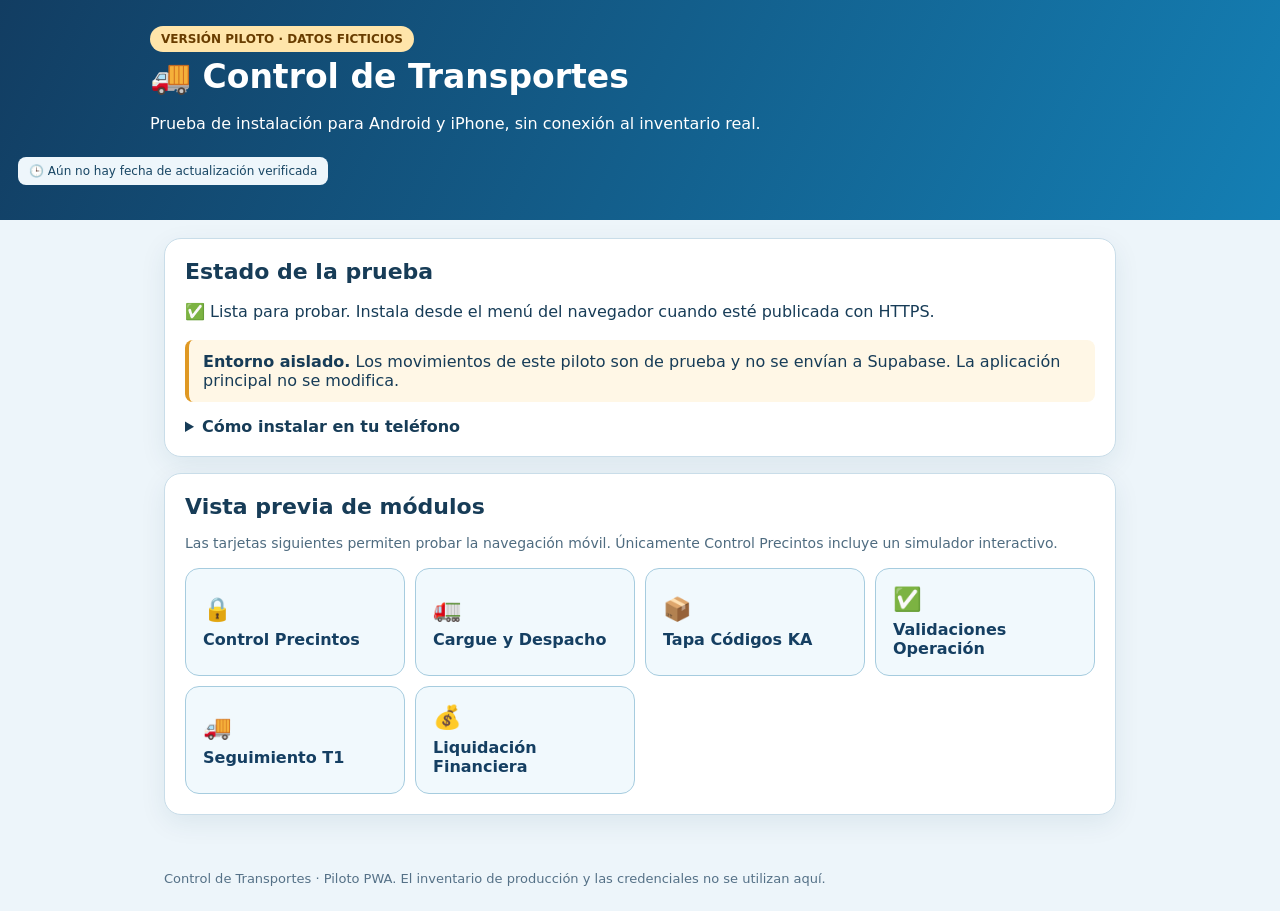
<file: piloto-movil/index.html>
<!doctype html>
<html lang="es"><head><meta charset="utf-8"><meta name="viewport" content="width=device-width,initial-scale=1,viewport-fit=cover"><meta name="theme-color" content="#123d62"><meta name="apple-mobile-web-app-capable" content="yes"><meta name="apple-mobile-web-app-status-bar-style" content="default"><meta name="apple-mobile-web-app-title" content="Transportes Piloto"><link rel="apple-touch-icon" href="icons/icon-192.png"><link rel="icon" href="icons/icon-192.png"><link rel="manifest" href="manifest.webmanifest"><title>Control de Transportes · Piloto móvil</title>
<style>
:root{font-family:system-ui,-apple-system,'Segoe UI',sans-serif;color:#173c57;background:#edf5fa}*{box-sizing:border-box}body{margin:0}header{color:white;background:linear-gradient(115deg,#123d62,#147fb4);padding:26px 18px 30px}header>div,main,footer{max-width:980px;margin:auto}h1{font-size:clamp(24px,5vw,33px);margin:5px 0}p{line-height:1.5}small{opacity:.85}.pill{display:inline-block;background:#ffe5aa;color:#693d00;padding:6px 11px;border-radius:30px;font-weight:800;font-size:12px}main{padding:18px 14px 40px}.card{background:white;border:1px solid #c9dde9;border-radius:17px;box-shadow:0 8px 27px #123c5914;padding:20px;margin-bottom:16px}.card h2{margin:0 0 12px;font-size:22px}.nav{display:grid;grid-template-columns:repeat(auto-fit,minmax(205px,1fr));gap:10px}.tile{border:1px solid #a6ccdf;border-radius:14px;background:#f1f9fd;padding:17px;text-align:left;font:inherit;color:#153f62;font-weight:800;cursor:pointer;min-height:75px}.tile:focus-visible,button:focus-visible,input:focus-visible{outline:3px solid #f5b73c;outline-offset:2px}.tile .emoji{font-size:23px;display:block;margin-bottom:7px}.muted{color:#4f6c80;font-size:14px}.btn{cursor:pointer;background:#127dad;color:white;border:0;border-radius:10px;padding:12px 16px;font-weight:800;font-size:15px}.btn.alt{background:#e8f4fa;color:#17557b}.btn.warn{background:#ad2931}.tabs{display:flex;gap:8px;flex-wrap:wrap;margin:14px 0}.tab{border:1px solid #a8c7da;background:white;color:#16466b;border-radius:10px;padding:11px 12px;font-weight:750}.tab[aria-selected=true]{background:#155985;color:white}.grid{display:grid;grid-template-columns:repeat(3,minmax(0,1fr));gap:9px}.stat{background:#eaf5fb;padding:14px;border-radius:12px}.stat strong{font-size:26px;display:block}.stat span{font-size:12px}.fields{display:grid;grid-template-columns:repeat(2,minmax(0,1fr));gap:12px}.fields label{display:block;font-size:13px;font-weight:750}.fields input{width:100%;padding:11px;border:1px solid #b2cede;border-radius:9px;font:inherit;min-width:0;margin-top:5px}.table-scroll{overflow:auto}table{border-collapse:collapse;width:100%;min-width:560px;text-align:left}th{background:#194c6e;color:white;padding:11px}td{border-bottom:1px solid #dae6ee;padding:11px}#status{margin-top:12px;min-height:20px;font-weight:700}#detail{display:none}#detail.show{display:block}footer{font-size:13px;color:#557187;padding:0 14px 25px}.banner{border-left:4px solid #df9823;background:#fff7e6;padding:12px 14px;margin:15px 0;border-radius:8px}.success{color:#146d47}.error{color:#ad2835}#install{display:none;margin-top:12px}@media(max-width:520px){.grid{grid-template-columns:1fr 1fr}.stat:last-child{grid-column:span 2}.card{padding:15px}.fields{gap:9px}}@media(prefers-reduced-motion:reduce){*{scroll-behavior:auto}}
</style></head><body><header><div><span class="pill">VERSIÓN PILOTO · DATOS FICTICIOS</span><h1>🚚 Control de Transportes</h1><p>Prueba de instalación para Android y iPhone, sin conexión al inventario real.</p><button class="btn" id="install" type="button">Instalar aplicación de prueba</button></div></header>
<main><section class="card"><h2>Estado de la prueba</h2><p id="pwa-state">Verificando compatibilidad del dispositivo…</p><div class="banner"><b>Entorno aislado.</b> Los movimientos de este piloto son de prueba y no se envían a Supabase. La aplicación principal no se modifica.</div><details><summary><b>Cómo instalar en tu teléfono</b></summary><p><b>Android:</b> abre esta dirección en Chrome y elige «Instalar aplicación» (o «Añadir a pantalla de inicio»).</p><p><b>iPhone:</b> abre esta dirección en Safari, toca Compartir y después «Añadir a pantalla de inicio».</p><p>La instalación requiere que el sitio esté publicado mediante HTTPS. Algunas funciones necesitan conexión a Internet.</p></details></section>
<section class="card"><h2>Vista previa de módulos</h2><p class="muted">Las tarjetas siguientes permiten probar la navegación móvil. Únicamente Control Precintos incluye un simulador interactivo.</p><div class="nav"><button type="button" class="tile" data-module="Control Precintos"><span class="emoji">🔒</span>Control Precintos</button><button type="button" class="tile" data-module="Cargue y Despacho"><span class="emoji">🚛</span>Cargue y Despacho</button><button type="button" class="tile" data-module="Tapa Códigos KA"><span class="emoji">📦</span>Tapa Códigos KA</button><button type="button" class="tile" data-module="Validaciones Operación"><span class="emoji">✅</span>Validaciones Operación</button><button type="button" class="tile" data-module="Seguimiento T1"><span class="emoji">🚚</span>Seguimiento T1</button><button type="button" class="tile" data-module="Liquidación Financiera"><span class="emoji">💰</span>Liquidación Financiera</button></div></section>
<section class="card" id="detail"><h2 id="detailTitle">Control Precintos · Simulador</h2><div id="generic" hidden>Esta sección es una vista de navegación del piloto. Sus operaciones reales se evaluarán en una etapa posterior.</div><div id="precintos"><div class="grid"><div class="stat"><span>Ingresado</span><strong id="incoming">0</strong></div><div class="stat"><span>Entregado</span><strong id="delivered">0</strong></div><div class="stat"><span>Disponible</span><strong id="remaining">0</strong></div></div><div class="tabs" role="tablist"><button class="tab" role="tab" aria-selected="true" data-tab="ingreso">Ingreso</button><button class="tab" role="tab" aria-selected="false" data-tab="actual">Inventario actual</button><button class="tab" role="tab" aria-selected="false" data-tab="entrega">Entrega</button></div>
<div id="formTab"><form id="rangeForm"><div class="fields"><label>Prefijo 1 (2 letras)<input name="p1" maxlength="2" value="GT" required autocomplete="off"></label><label>Prefijo 2 (2 letras)<input name="p2" maxlength="2" value="OL" required autocomplete="off"></label><label>Consecutivo desde<input name="start" inputmode="numeric" maxlength="5" placeholder="68101" required></label><label>Consecutivo hasta<input name="end" inputmode="numeric" maxlength="5" placeholder="68200" required></label></div><div id="recipientField" hidden><p><label>Recibido por <input name="recipient" id="recipient" style="text-transform:uppercase;width:100%;padding:11px;border:1px solid #b2cede;border-radius:9px" autocomplete="off"></label></p></div><p><button class="btn" id="submitRange" type="submit">Ingresar al inventario de prueba</button></p></form></div>
<div id="inventoryTab" hidden><h3>Rangos disponibles</h3><div class="table-scroll"><table><thead><tr><th>Prefijos</th><th>Desde</th><th>Hasta</th><th>Cantidad</th></tr></thead><tbody id="inventoryRows"></tbody></table></div></div><h3>Movimientos de prueba</h3><div class="table-scroll"><table><thead><tr><th>Tipo</th><th>Prefijos</th><th>Rango</th><th>Cantidad</th><th>Recibido por</th></tr></thead><tbody id="movementRows"></tbody></table></div><p><button type="button" class="btn alt" id="reset">Reiniciar datos de prueba</button></p></div><p id="status" role="status" aria-live="polite"></p></section></main><footer>Control de Transportes · Piloto PWA. El inventario de producción y las credenciales no se utilizan aquí.</footer>
<script>
(()=>{'use strict';let deferredPrompt;const $=id=>document.getElementById(id);const STORE='control-transportes-piloto-v1-inventario';let movements=[];try{movements=JSON.parse(localStorage.getItem(STORE)||'[]');if(!Array.isArray(movements))movements=[]}catch{movements=[]}
const norm=v=>String(v).trim().toUpperCase();const counts=()=>{const available=new Map();for(const x of movements){for(let n=x.a;n<=x.b;n++){const key=x.prefix+String(n).padStart(5,'0');if(x.type==='ingreso')available.set(key,(available.get(key)||0)+1);else available.set(key,(available.get(key)||0)-1)}}return available};
function refresh(){const ins=movements.filter(x=>x.type==='ingreso').reduce((a,x)=>a+x.b-x.a+1,0);const outs=movements.filter(x=>x.type==='entrega').reduce((a,x)=>a+x.b-x.a+1,0);$('incoming').textContent=ins.toLocaleString('es-CO');$('delivered').textContent=outs.toLocaleString('es-CO');$('remaining').textContent=(ins-outs).toLocaleString('es-CO');const a=counts();const groups={};for(const [key,c] of a)if(c>0){let pre=key.slice(0,4),num=Number(key.slice(4));(groups[pre]??=[]).push(num)}let rows=[];for(const [pre,nums] of Object.entries(groups)){nums.sort((a,b)=>a-b);let start=nums[0],last=start;for(let i=1;i<=nums.length;i++){if(i<nums.length&&nums[i]===last+1){last=nums[i];continue}rows.push([pre,start,last,last-start+1]);start=nums[i];last=nums[i]}}$('inventoryRows').replaceChildren();for(const r of rows){const tr=document.createElement('tr');for(const v of [r[0].slice(0,2)+' '+r[0].slice(2),String(r[1]).padStart(5,'0'),String(r[2]).padStart(5,'0'),r[3]]){const td=document.createElement('td');td.textContent=v;tr.append(td)}$('inventoryRows').append(tr)}if(!rows.length)$('inventoryRows').innerHTML='<tr><td colspan="4">Sin precintos disponibles</td></tr>';$('movementRows').replaceChildren();for(const x of movements.slice().reverse()){const tr=document.createElement('tr');for(const v of [x.type,x.prefix.slice(0,2)+' '+x.prefix.slice(2),String(x.a).padStart(5,'0')+' – '+String(x.b).padStart(5,'0'),x.b-x.a+1,x.recipient||'—']){const td=document.createElement('td');td.textContent=v;tr.append(td)}$('movementRows').append(tr)}if(!movements.length)$('movementRows').innerHTML='<tr><td colspan="5">Todavía no hay movimientos de prueba</td></tr>'}
function message(t,isError=false){$('status').textContent=t;$('status').className=isError?'error':'success'}
let tab='ingreso';function changeTab(next){tab=next;document.querySelectorAll('[data-tab]').forEach(b=>b.setAttribute('aria-selected',String(b.dataset.tab===next)));$('formTab').hidden=next==='actual';$('inventoryTab').hidden=next!=='actual';$('recipientField').hidden=next!=='entrega';$('recipient').required=next==='entrega';$('submitRange').textContent=next==='entrega'?'Entregar precintos de prueba':'Ingresar al inventario de prueba';message('')}
document.querySelectorAll('[data-tab]').forEach(b=>b.addEventListener('click',()=>changeTab(b.dataset.tab)));
document.querySelectorAll('[data-module]').forEach(b=>b.addEventListener('click',()=>{$('detail').classList.add('show');const demo=b.dataset.module==='Control Precintos';$('detailTitle').textContent=demo?'Control Precintos · Simulador':b.dataset.module+' · Vista previa';$('precintos').hidden=!demo;$('generic').hidden=demo;$('detail').scrollIntoView({behavior:'smooth',block:'start'});message('')}));
$('rangeForm').addEventListener('submit',e=>{e.preventDefault();const f=new FormData(e.currentTarget),p1=norm(f.get('p1')),p2=norm(f.get('p2')),aS=String(f.get('start')).trim(),bS=String(f.get('end')).trim();if(!/^[A-Z]{2}$/.test(p1)||!/^[A-Z]{2}$/.test(p2)||!/^[0-9]{5}$/.test(aS)||!/^[0-9]{5}$/.test(bS)||Number(bS)<Number(aS)){message('Ingresa dos letras por prefijo y consecutivos válidos de cinco dígitos.',true);return}const a=Number(aS),b=Number(bS),prefix=p1+p2,available=counts();for(let n=a;n<=b;n++){const present=available.get(prefix+String(n).padStart(5,'0'))||0;if((tab==='ingreso'&&present>0)||(tab==='entrega'&&present!==1)){message(tab==='ingreso'?'⚠️ CONSECUTIVO YA EXISTENTE':'⚠️ CONSECUTIVO NO EXISTENTE EN EL INVENTARIO',true);return}}const recipient=norm(f.get('recipient')||'');if(tab==='entrega'&&!recipient){message('Indica quién recibe los precintos.',true);return}movements.push({type:tab==='entrega'?'entrega':'ingreso',prefix,a,b,recipient});localStorage.setItem(STORE,JSON.stringify(movements));refresh();message('Movimiento de demostración guardado solo en este teléfono.');e.currentTarget.reset()});$('reset').addEventListener('click',()=>{if(!confirm('¿Eliminar todos los movimientos de prueba de este teléfono?'))return;movements=[];localStorage.removeItem(STORE);refresh();message('Datos de prueba reiniciados.')});refresh();
const standalone=window.matchMedia('(display-mode: standalone)').matches||navigator.standalone===true;$('pwa-state').textContent=standalone?'✅ Abierta como aplicación instalada.':'✅ Lista para probar. Instala desde el menú del navegador cuando esté publicada con HTTPS.';if('serviceWorker'in navigator)navigator.serviceWorker.register('./sw.js',{scope:'./'}).catch(()=>{$('pwa-state').textContent+=' El servicio de instalación sin conexión no pudo activarse.'});window.addEventListener('beforeinstallprompt',e=>{e.preventDefault();deferredPrompt=e;$('install').style.display='inline-block'});$('install').addEventListener('click',async()=>{if(!deferredPrompt)return;deferredPrompt.prompt();await deferredPrompt.userChoice;deferredPrompt=null;$('install').style.display='none'});
})();
</script><script src="../ct-last-update.js?v=20261120"></script></body></html>
</file>
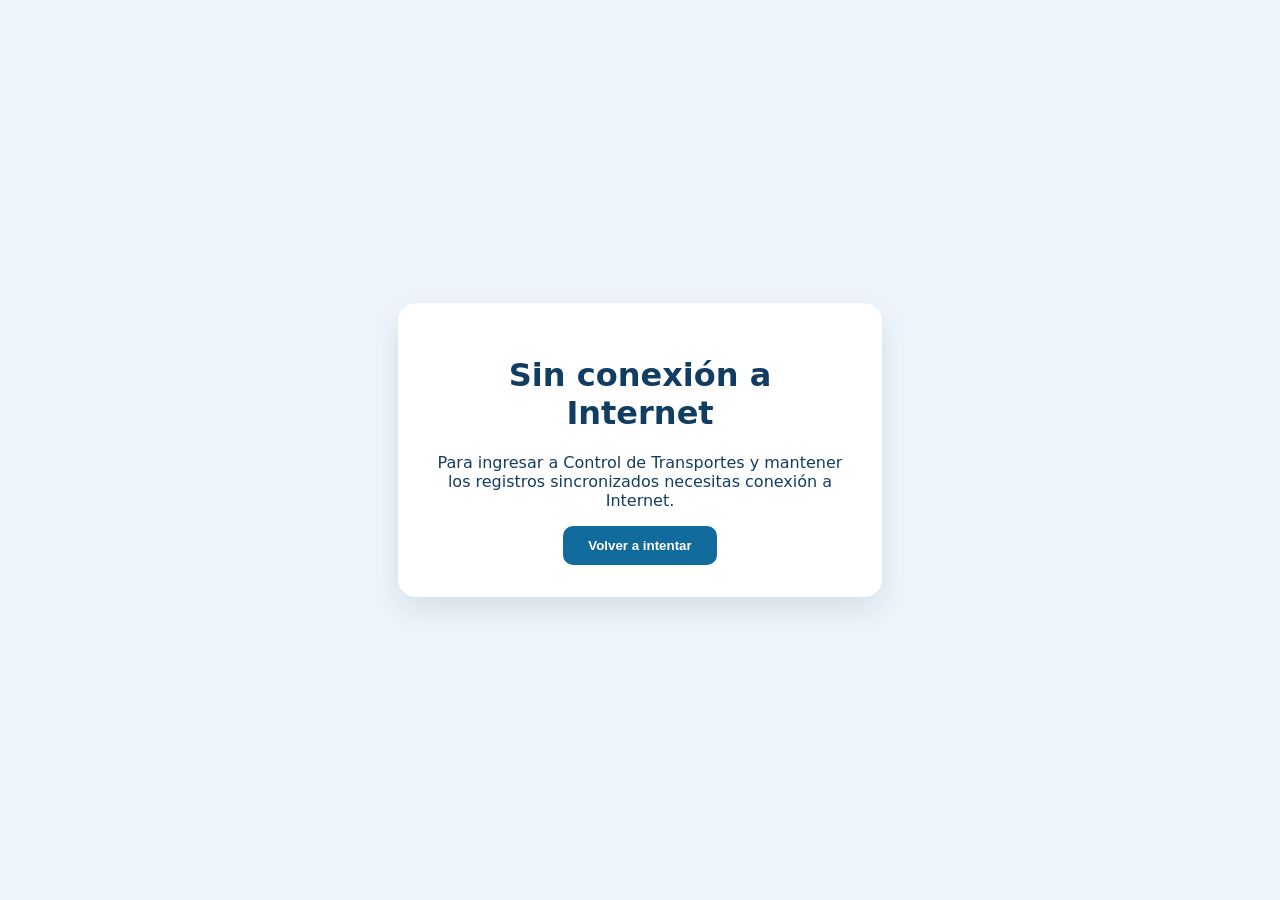
<file: offline.html>
<!doctype html><html lang="es"><head><meta charset="utf-8"><meta name="viewport" content="width=device-width,initial-scale=1"><meta name="theme-color" content="#105c89"><title>Sin conexión · Control Transportes</title><style>body{margin:0;min-height:100vh;display:grid;place-items:center;background:#eff6fb;font-family:system-ui,Arial;color:#123d62}main{max-width:420px;margin:18px;padding:32px;background:white;border-radius:18px;box-shadow:0 12px 32px #0b31501e;text-align:center}button{border:0;background:#116b9d;color:white;border-radius:10px;padding:12px 25px;font-weight:bold;cursor:pointer}</style></head><body><main><h1>Sin conexión a Internet</h1><p>Para ingresar a Control de Transportes y mantener los registros sincronizados necesitas conexión a Internet.</p><button onclick="location.reload()">Volver a intentar</button></main><script src="ct-last-update.js?v=20261120"></script></body></html>
</file>
